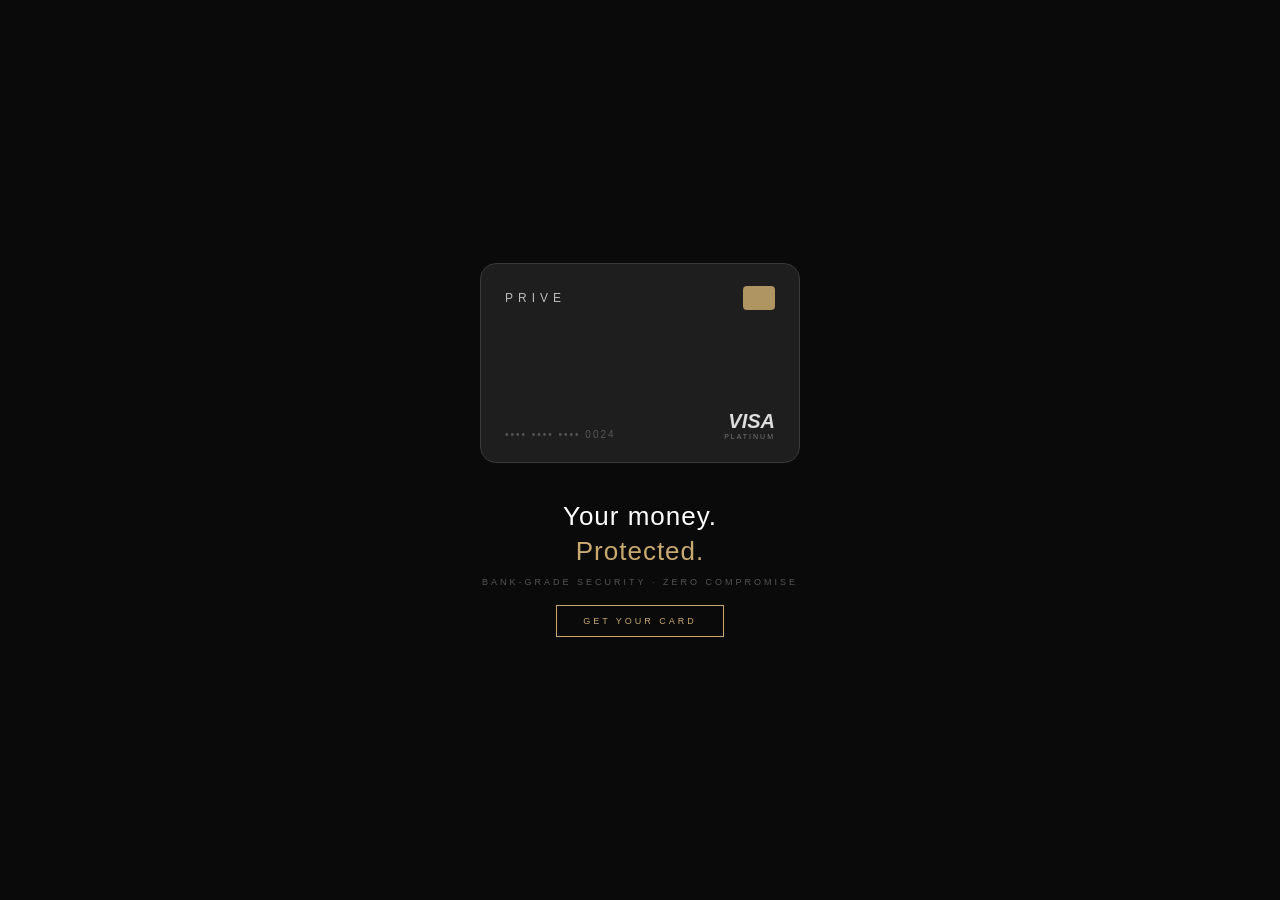
<file: Untitled-1.html>
<!DOCTYPE html>
<html lang="en">
<head>
<meta charset="UTF-8"/>
<style>
  * { margin: 0; padding: 0; box-sizing: border-box; }
  body {
    background: #0a0a0a;
    display: flex;
    flex-direction: column;
    align-items: center;
    justify-content: center;
    min-height: 100vh;
    font-family: 'Helvetica Neue', Helvetica, Arial, sans-serif;
  }

  .scene {
    width: 320px;
    height: 200px;
    perspective: 900px;
    margin-bottom: 36px;
  }

  .card {
    width: 100%;
    height: 100%;
    position: relative;
    transform-style: preserve-3d;
    animation: spin 5s linear infinite;
  }

  @keyframes spin {
    from { transform: rotateY(0deg); }
    to   { transform: rotateY(360deg); }
  }

  .card:hover { animation-play-state: paused; }

  .face {
    position: absolute;
    width: 100%;
    height: 100%;
    border-radius: 16px;
    backface-visibility: hidden;
    padding: 22px 24px;
    display: flex;
    flex-direction: column;
    justify-content: space-between;
  }

  .front {
    background: #1e1e1e;
    border: 1px solid #3a3a3a;
  }

  .back {
    background: #181818;
    border: 1px solid #333;
    transform: rotateY(180deg);
    padding: 0;
    overflow: hidden;
  }

  /* FRONT */
  .front-top {
    display: flex;
    justify-content: space-between;
    align-items: center;
  }

  .card-name {
    font-size: 12px;
    letter-spacing: 5px;
    color: #bbb;
    text-transform: uppercase;
    font-weight: 300;
  }

  .chip {
    width: 32px;
    height: 24px;
    background: #c8aa6e;
    border-radius: 4px;
    opacity: 0.85;
  }

  .front-bottom {
    display: flex;
    justify-content: space-between;
    align-items: flex-end;
  }

  .card-num {
    font-size: 10px;
    letter-spacing: 2px;
    color: #555;
  }

  .visa-block { text-align: right; }

  .visa {
    font-size: 20px;
    font-weight: 800;
    font-style: italic;
    color: #ddd;
  }

  .plat {
    font-size: 7px;
    letter-spacing: 2px;
    color: #777;
    text-transform: uppercase;
  }

  /* BACK */
  .mag {
    width: 100%;
    height: 44px;
    background: #111;
    margin-top: 26px;
  }

  .back-body {
    padding: 14px 24px 22px;
    display: flex;
    flex-direction: column;
    gap: 10px;
  }

  .sig {
    background: #f0ece0;
    border-radius: 3px;
    padding: 6px 10px;
    display: flex;
    justify-content: space-between;
    align-items: center;
  }

  .sig-lines { display: flex; flex-direction: column; gap: 4px; }

  .sig-line {
    height: 1px;
    width: 110px;
    background: repeating-linear-gradient(90deg, #bbb 0, #bbb 5px, transparent 5px, transparent 9px);
  }

  .cvv {
    font-size: 13px;
    font-weight: 700;
    font-style: italic;
    color: #333;
    letter-spacing: 2px;
  }

  .back-brand {
    font-size: 9px;
    letter-spacing: 3px;
    color: #444;
    text-transform: uppercase;
    text-align: right;
  }

  /* COPY */
  .copy { text-align: center; }

  .headline {
    font-size: 26px;
    font-weight: 200;
    color: #fff;
    letter-spacing: 1px;
    line-height: 1.35;
    margin-bottom: 8px;
  }

  .headline span { color: #c8aa6e; font-weight: 500; }

  .sub {
    font-size: 9px;
    letter-spacing: 3px;
    color: #555;
    text-transform: uppercase;
    margin-bottom: 18px;
  }

  .cta {
    display: inline-block;
    padding: 10px 26px;
    border: 1px solid #c8aa6e;
    font-size: 9px;
    letter-spacing: 3px;
    color: #c8aa6e;
    text-transform: uppercase;
    cursor: pointer;
    background: transparent;
    transition: background 0.2s, color 0.2s;
  }

  .cta:hover { background: #c8aa6e; color: #0a0a0a; }
</style>
</head>
<body>

<div class="scene">
  <div class="card">

    <div class="face front">
      <div class="front-top">
        <div class="card-name">Prive</div>
        <div class="chip"></div>
      </div>
      <div class="front-bottom">
        <div class="card-num">•••• •••• •••• 0024</div>
        <div class="visa-block">
          <div class="visa">VISA</div>
          <div class="plat">Platinum</div>
        </div>
      </div>
    </div>

    <div class="face back">
      <div class="mag"></div>
      <div class="back-body">
        <div class="sig">
          <div class="sig-lines">
            <div class="sig-line"></div>
            <div class="sig-line"></div>
          </div>
          <div class="cvv">024</div>
        </div>
        <div class="back-brand">Prive · Platinum</div>
      </div>
    </div>

  </div>
</div>

<div class="copy">
  <div class="headline">Your money.<br><span>Protected.</span></div>
  <div class="sub">Bank-grade security · Zero compromise</div>
  <button class="cta">Get Your Card</button>
</div>

</body>
</html>
</file>
